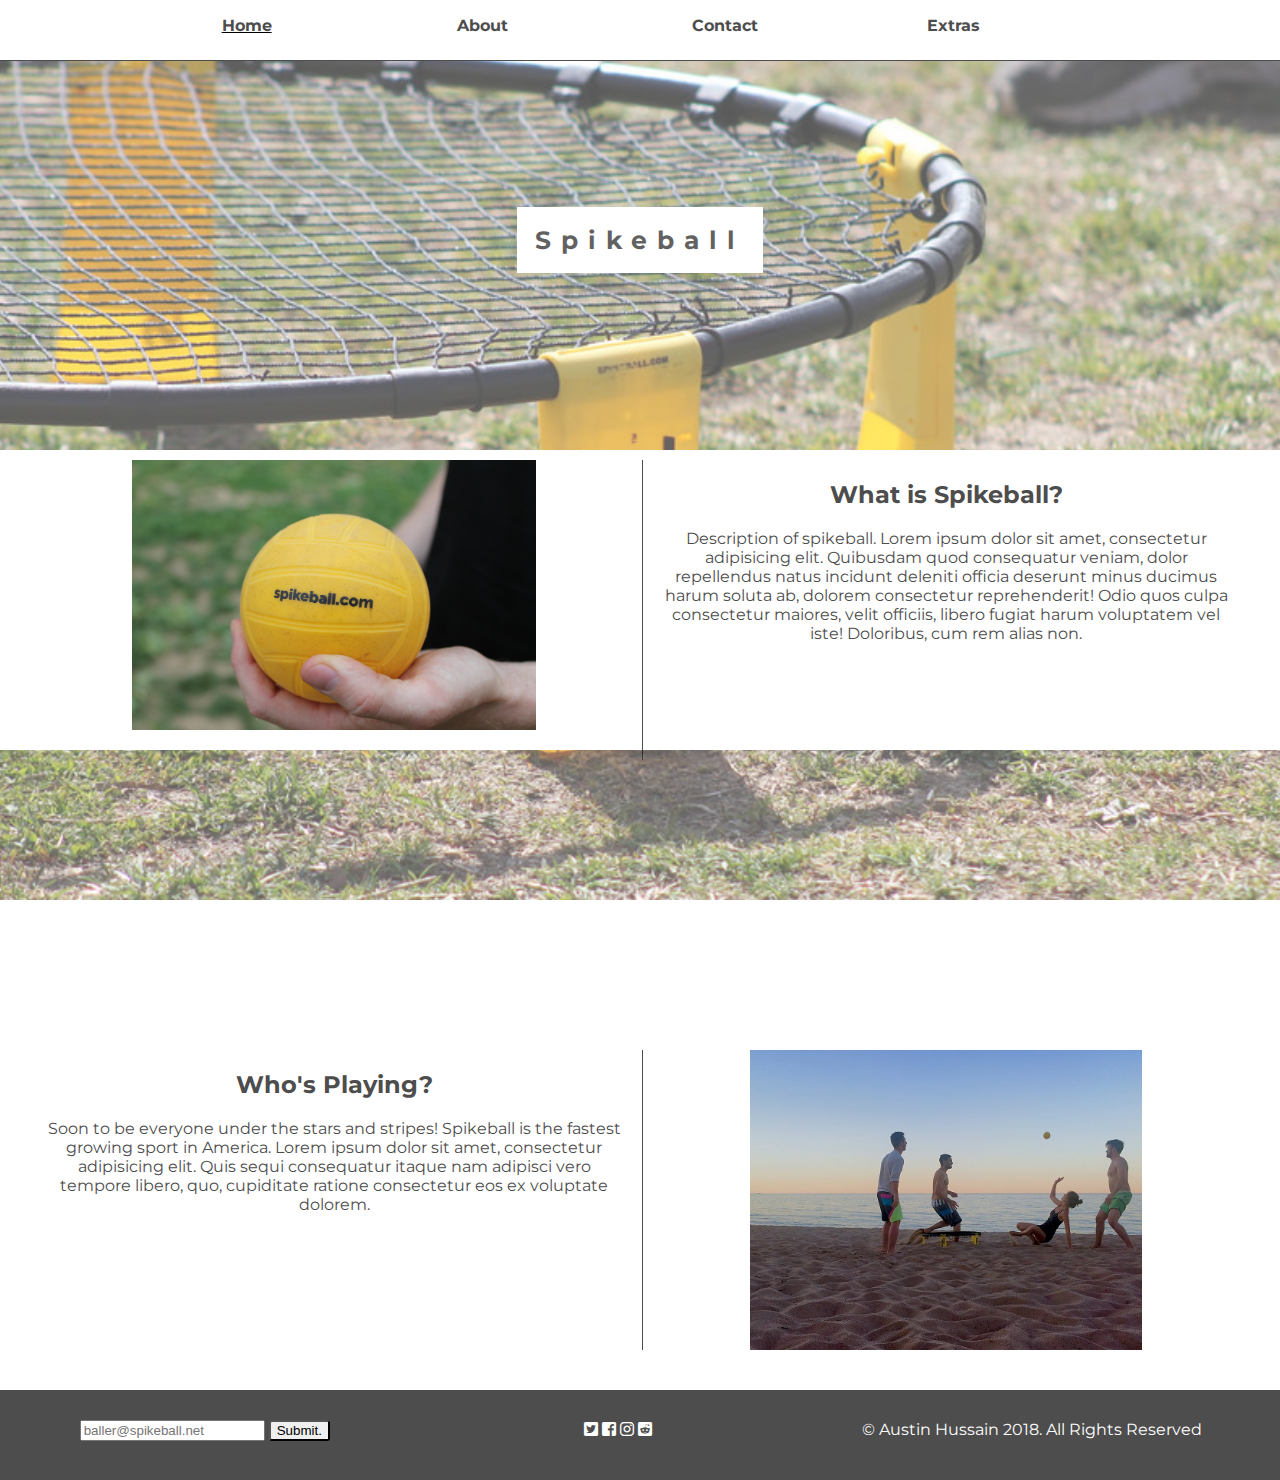
<file: index.html>
<!DOCTYPE html>
<html lang="en">
<head>
        <!-- Global site tag (gtag.js) - Google Analytics -->
    <script async src="https://www.googletagmanager.com/gtag/js?id=UA-123563306-1"></script>
    <script>
      window.dataLayer = window.dataLayer || [];
      function gtag(){dataLayer.push(arguments);}
      gtag('js', new Date());

      gtag('config', 'UA-123563306-1');
    </script>
    <link href="https://fonts.googleapis.com/css?family=Montserrat:400,700" rel="stylesheet">
    <meta charset="UTF-8">
    <meta name="viewport" content="width=device-width, initial-scale=1.0">
    <meta http-equiv="X-UA-Compatible" content="ie=edge">
    <meta name="author" content="Austin Hussain">
    <meta name="keywords" content="Spikeball roundnet">
    <meta name="description" content="informational site about spikeball">
    <link rel="stylesheet" href="css/styles.css" type="text/css" />
    <link href="css/fontawesome/css/all.css" rel="stylesheet">
    <title>Spikeball</title>
</head>
<body>
    <div class="parallax-home">
        <div class="title">
            <span class="border">Spikeball</span>
        </div>
    </div>
    
    <!--======= header =======-->
    
    <nav class="nav-bar">
        <ul class="nav-list">
            <li class="list-item page-on"><a class="nav-anchor" href="index.html">Home</a></li>
            <li class="list-item"><a class="nav-anchor" href="about.html">About</a></li>
            <li class="list-item"><a class="nav-anchor" href="contact.html">Contact</a></li>
            <li class="list-item"><a class="nav-anchor" href="extras.html">Extras</a></li>
        </ul>
    </nav>
    
    <!--====== content ======-->
    
    <div class="first-home-content-container">
        <div class="first-content img-div-row1">
            <img class="first-home-content-img" src="img/spikeball_ball.jpg" alt="Spikeball Ball">
        </div>
        <div class="first-content txt-div-row1">
            <h2>What is Spikeball?</h2>
            <p>
                Description of spikeball. Lorem ipsum dolor sit amet, consectetur adipisicing elit. Quibusdam quod consequatur veniam, dolor repellendus natus incidunt deleniti officia deserunt minus ducimus harum soluta ab, dolorem consectetur reprehenderit! Odio quos culpa consectetur maiores, velit officiis, libero fugiat harum voluptatem vel iste! Doloribus, cum rem alias non.
            </p>
        </div>
    </div>
    <div class="parallax"></div>
    <div class="second-home-content-container">
        <div class="second-content txt-div-row2">
            <h2>Who's Playing?</h2>
            <p>
                Soon to be everyone under the stars and stripes! Spikeball is the fastest growing sport in America. Lorem ipsum dolor sit amet, consectetur adipisicing elit. Quis sequi consequatur itaque nam adipisci vero tempore libero, quo, cupiditate ratione consectetur eos ex voluptate dolorem.
            </p>
        </div>
        <div class="second-content img-div-row2">
            <img class="second-home-content-img" src="img/playing_on_beach.jpg" alt="Spikeball on Sand">
        </div>
    </div>
    
    <!--====== footer ======-->
    
    <div class="footer">
        <div class="input footer-col">
            <input type="text" placeholder="baller@spikeball.net">
            <button class="button" type="submit">Submit.</button>
        </div>
        <div class="social footer-col">
            <a href="https://twitter.com/Spikeball?ref_src=twsrc%5Egoogle%7Ctwcamp%5Eserp%7Ctwgr%5Eauthor" target="_blank"><i class="fab fa-twitter-square social-icon"></i></a>
            <a href="https://www.facebook.com/spikeball/" target="_blank"><i class="fab fa-facebook-square social-icon"></i></a>
            <a href="https://www.instagram.com/spikeball/?hl=en" target="_blank"><i class="fab fa-instagram social-icon"></i></a>
            <a href="https://www.reddit.com/r/spikeball/" target="_blank"><i class="fab fa-reddit-square social-icon"></i></a>
        </div>
        <div class="copyright footer-col">
            &copy; Austin Hussain 2018. All Rights Reserved
        </div>
    </div>
</body>
</html>
</file>
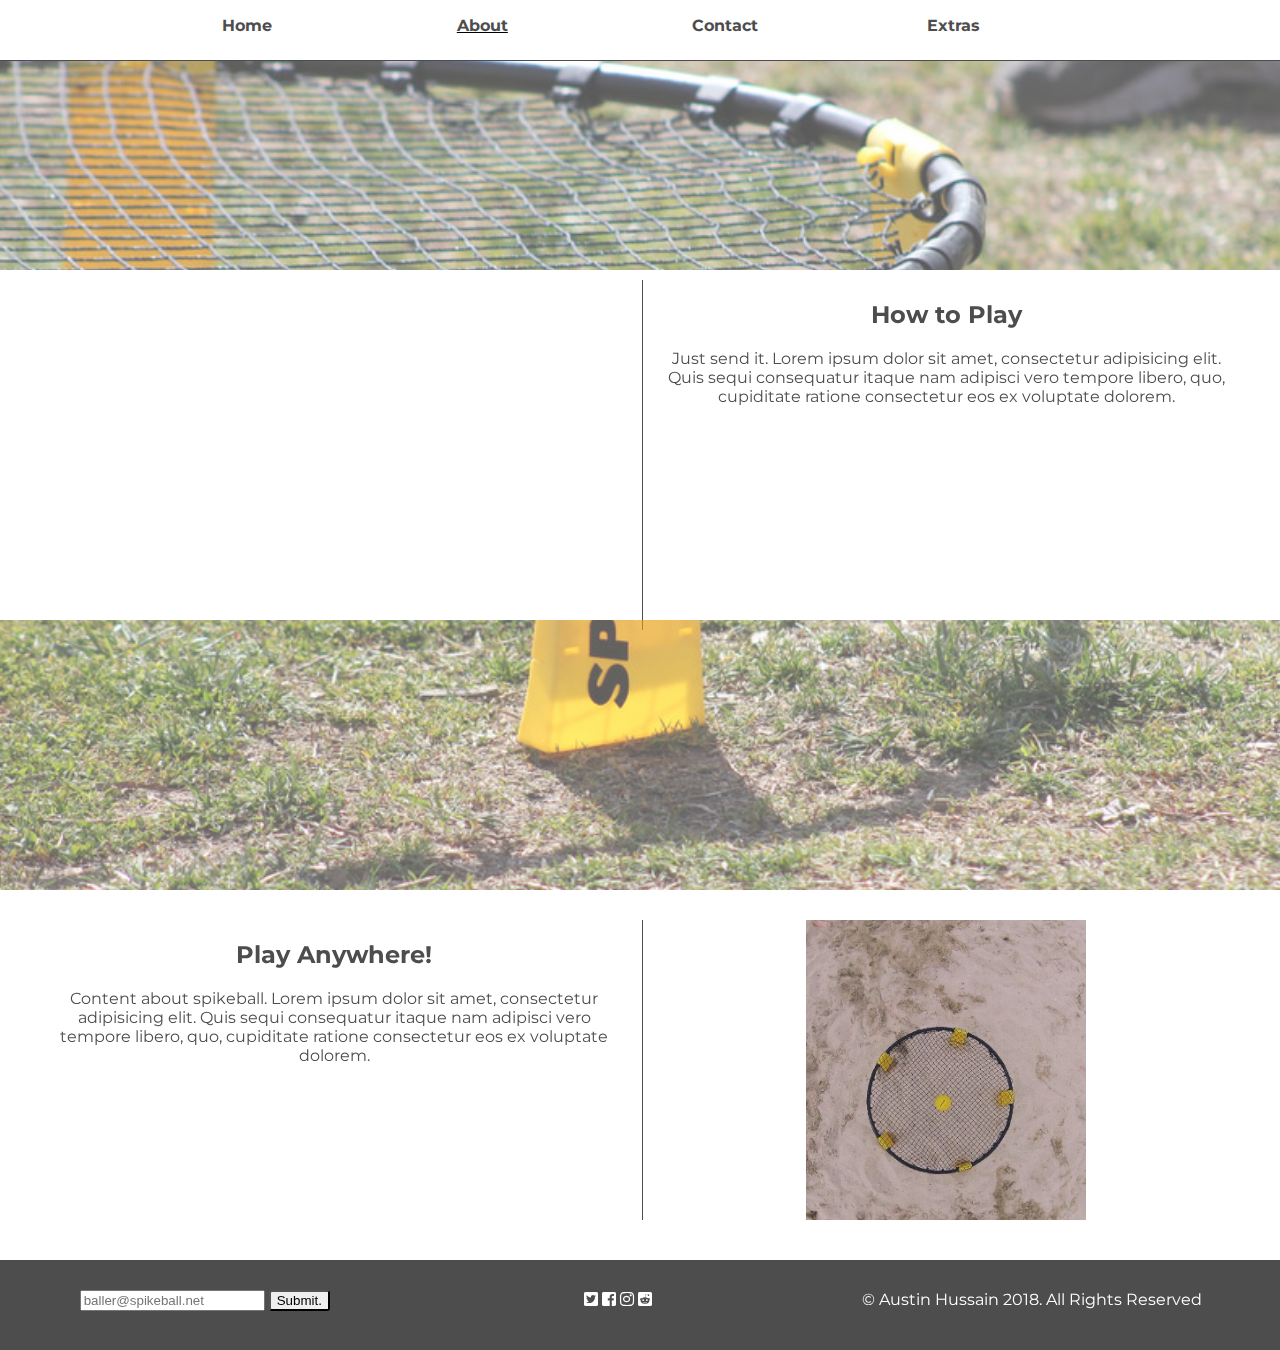
<file: about.html>
<!DOCTYPE html>
<html lang="en">
<head>
        <!-- Global site tag (gtag.js) - Google Analytics -->
    <script async src="https://www.googletagmanager.com/gtag/js?id=UA-123563306-1"></script>
    <script>
      window.dataLayer = window.dataLayer || [];
      function gtag(){dataLayer.push(arguments);}
      gtag('js', new Date());

      gtag('config', 'UA-123563306-1');
    </script>
    <link href="https://fonts.googleapis.com/css?family=Montserrat:400,700" rel="stylesheet">
    <meta charset="UTF-8">
    <meta name="viewport" content="width=device-width, initial-scale=1.0">
    <meta http-equiv="X-UA-Compatible" content="ie=edge">
    <meta name="author" content="Austin Hussain">
    <meta name="keywords" content="Spikeball roundnet">
    <meta name="description" content="informational site about spikeball">
    <link rel="stylesheet" href="css/styles.css" type="text/css" />
    <link href="css/fontawesome/css/all.css" rel="stylesheet">
    <title>Spikeball</title>
</head>
<body>
    <div class="parallax"></div>
    
    <!--======= header =======-->
    
    <nav class="nav-bar">
        <ul class="nav-list">
            <li class="list-item"><a class="nav-anchor" href="index.html">Home</a></li>
            <li class="list-item page-on"><a class="nav-anchor" href="about.html">About</a></li>
            <li class="list-item"><a class="nav-anchor" href="contact.html">Contact</a></li>
            <li class="list-item"><a class="nav-anchor" href="extras.html">Extras</a></li>
        </ul>
    </nav>
    
    <!--====== content ======-->
    
    <div class="first-home-content-container about-video">
        <div class="first-content img-div-row1">
            <iframe width="560" height="315" src="https://www.youtube.com/embed/l9UL6P5IsxY" frameborder="0" allow="autoplay; encrypted-media" allowfullscreen></iframe>
        </div>
        <div class="first-content txt-div-row1">
            <h2>How to Play</h2>
            <p>
                Just send it. Lorem ipsum dolor sit amet, consectetur adipisicing elit. Quis sequi consequatur itaque nam adipisci vero tempore libero, quo, cupiditate ratione consectetur eos ex voluptate dolorem.
            </p>
        </div>
    </div>
    <div class="parallax"></div>
    <div class="second-home-content-container">
        <div class="second-content txt-div-row2">
            <h2>Play Anywhere!</h2>
            <p>
                Content about spikeball. Lorem ipsum dolor sit amet, consectetur adipisicing elit. Quis sequi consequatur itaque nam adipisci vero tempore libero, quo, cupiditate ratione consectetur eos ex voluptate dolorem.
            </p>
        </div>
        <div class="second-content img-div-row2">
            <img class="second-home-content-img" src="img/Spikeball_Net_Beach.jpg" alt="Spikeball on Sand">
        </div>
    </div>
    
    <!--====== footer ======-->
    
    <div class="footer">
           <div class="input footer-col">
               <input type="text" placeholder="baller@spikeball.net">
               <button class="button" type="submit">Submit.</button>
           </div>
           <div class="social footer-col">
               <a href="https://twitter.com/Spikeball?ref_src=twsrc%5Egoogle%7Ctwcamp%5Eserp%7Ctwgr%5Eauthor" target="_blank"><i class="fab fa-twitter-square social-icon"></i></a>
               <a href="https://www.facebook.com/spikeball/" target="_blank"><i class="fab fa-facebook-square social-icon"></i></a>
               <a href="https://www.instagram.com/spikeball/?hl=en" target="_blank"><i class="fab fa-instagram social-icon"></i></a>
               <a href="https://www.reddit.com/r/spikeball/" target="_blank"><i class="fab fa-reddit-square social-icon"></i></a>
           </div>
           <div class="copyright footer-col">
               &copy; Austin Hussain 2018. All Rights Reserved
           </div>
       </div>
       
</body>
</html>
</file>
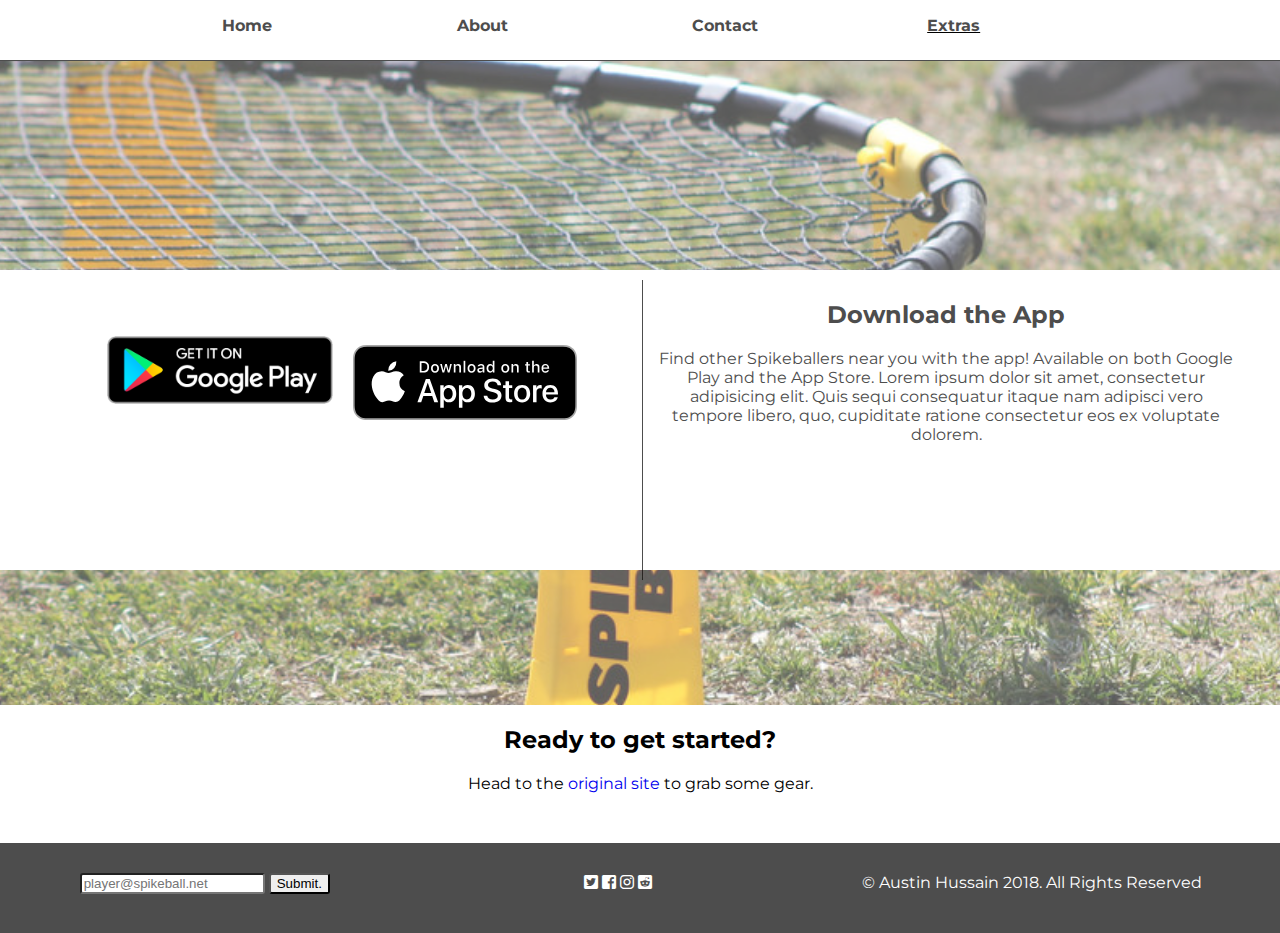
<file: extras.html>
<!DOCTYPE html>
<html lang="en">
<head>
        <!-- Global site tag (gtag.js) - Google Analytics -->
    <script async src="https://www.googletagmanager.com/gtag/js?id=UA-123563306-1"></script>
    <script>
      window.dataLayer = window.dataLayer || [];
      function gtag(){dataLayer.push(arguments);}
      gtag('js', new Date());

      gtag('config', 'UA-123563306-1');
    </script>
    <link href="https://fonts.googleapis.com/css?family=Montserrat:400,700" rel="stylesheet">
    <meta charset="UTF-8">
    <meta name="viewport" content="width=device-width, initial-scale=1.0">
    <meta http-equiv="X-UA-Compatible" content="ie=edge">
    <meta name="author" content="Austin Hussain">
    <meta name="keywords" content="Spikeball roundnet">
    <meta name="description" content="informational site about spikeball">
    <link rel="stylesheet" href="css/styles.css" type="text/css" />
    <link href="css/fontawesome/css/all.css" rel="stylesheet">
    <title>Spikeball</title>
</head>
<body>
    <div class="parallax"></div>
    
    <!--======= header =======-->
    
    <nav class="nav-bar">
        <ul class="nav-list">
            <li class="list-item"><a class="nav-anchor" href="index.html">Home</a></li>
            <li class="list-item"><a class="nav-anchor" href="about.html">About</a></li>
            <li class="list-item"><a class="nav-anchor" href="contact.html">Contact</a></li>
            <li class="list-item page-on"><a class="nav-anchor" href="extras.html">Extras</a></li>
        </ul>
    </nav>
    
    <!--====== content ======-->
    
    <div class="first-home-content-container">
        <div class="first-content img-div-row1 extras-row1">
            <a href='https://play.google.com/store/apps/details?id=com.Spikeball.mobile&hl=en_US&pcampaignid=MKT-Other-global-all-co-prtnr-py-PartBadge-Mar2515-1' target="_blank"><img class="google-app" src="img/google-play-badge.png" alt='Get it on Google Play'/></a>
            <a href="https://itunes.apple.com/us/app/spikeball/id1039145367?mt=8" target="_blank"><img class="apple-app" src="img/Download_on_the_App_Store_Badge_US-UK_RGB_blk_092917.svg" /></a>
        </div>
        <div class="first-content txt-div-row1">
            <h2>Download the App</h2>
            <p>
                Find other Spikeballers near you with the app! Available on both Google Play and the App Store. Lorem ipsum dolor sit amet, consectetur adipisicing elit. Quis sequi consequatur itaque nam adipisci vero tempore libero, quo, cupiditate ratione consectetur eos ex voluptate dolorem.
            </p>
        </div>
    </div>
    <div class="parallax-extras"></div>
    <div class="shopping-div">
        <div class="shopping-child">
            <h2>Ready to get started?</h2>
            <p class="shopping-link">
                Head to the <a href="https://spikeball.com/collections/all" target="_blank">original site</a> to grab some gear.
            </p>
        </div>
    </div>
    
    <!--====== footer ======-->
    
    <div class="footer">
        <div class="input footer-col">
            <input class="email-input" type="text" placeholder="player@spikeball.net">
            <button class="button" type="submit">Submit.</button>
        </div>
        <div class="social footer-col">
            <a href="https://twitter.com/Spikeball?ref_src=twsrc%5Egoogle%7Ctwcamp%5Eserp%7Ctwgr%5Eauthor" target="_blank"><i class="fab fa-twitter-square social-icon"></i></a>
            <a href="https://www.facebook.com/spikeball/" target="_blank"><i class="fab fa-facebook-square social-icon"></i></a>
            <a href="https://www.instagram.com/spikeball/?hl=en" target="_blank"><i class="fab fa-instagram social-icon"></i></a>
            <a href="https://www.reddit.com/r/spikeball/" target="_blank"><i class="fab fa-reddit-square social-icon"></i></a>
        </div>
        <div class="copyright footer-col">
            &copy; Austin Hussain 2018. All Rights Reserved
        </div>
      </div>
       
</body>
</html>
</file>
<file: css/styles.css>
body, html {
    height: 100%;
}

body {
    margin: 0 auto;
    width: 100%;
    font-family: 'Montserrat', sans-serif;
}

.parallax-home {
    background-image: url("../img/spikeball-net-grass.jpg");
    height: 50%;
    background-attachment: fixed;
    background-position: center;
    background-repeat: no-repeat;
    background-size: cover;
    opacity: 0.65;
}

.title .border {
    background-color: #FFF;
    color: rgb(13, 13, 13); /*dark gray*/
    padding: 18px;
    font-size: 25px;
    letter-spacing: 10px;
}

.title {
    position: absolute;
    top: 25%;
    width: 100%;
    text-align: center;
    color: #000;
    font-weight: 700;
}

/*header*/

.nav-bar {
    background-color: #FFF;
    height: 60px;
    width: 100%;
    position: fixed;
    top: 0;
    border-bottom: 1px solid rgb(77, 77, 77); /*gray*/
    z-index: 1;
}

.nav-list {
    display: flex;
    justify-content: center;
    list-style-type: none;
    margin-left: 5%;
}

.list-item {
    flex-basis: 20%;
    font-weight: 700;
}

.list-item a:link {
    text-decoration: none;
    color: rgb(77, 77, 77);
}

.list-item a:visited {
    text-decoration: none;
    color: rgb(77, 77, 77);
}

.list-item a:hover {
    /*border-bottom: 2px solid rgb(77, 77, 77);*/
    text-decoration: underline;
}

.page-on {
    /*border-bottom: 2px solid rgb(77, 77, 77);*/
    text-decoration: underline;
}
/*^^could not get border-bottom to fit text on page-on^^*/

/*content*/

.first-home-content-container {
    height: 300px;
    display: flex;
    justify-content: center;
}

.first-content {
    height: 100%;
    flex-basis: 45%;
    margin: 10px 10px;
    color: rgb(77, 77, 77);
    text-align: center;
}

.first-home-content-img {
    height: 90%;
}

.txt-div-row1 {
    padding-left: 15px;
    border-left: 1px solid rgb(77, 77, 77);
}

.second-home-content-container {
    margin-top: 20px;
    height: 300px;
    display: flex;
    justify-content: center;
}

.second-content {
    height: 100%;
    flex-basis: 45%;
    margin: 10px 10px;
    color: rgb(77, 77, 77);
    text-align: center;
}

.img-div-row2 {
    padding-left: 15px;
    border-left: 1px solid rgb(77, 77, 77);
}

.second-home-content-img {
    height: 100%;
}

/*footer*/

.footer {
    margin-top: 50px;
    clear: both;
    background-color: rgb(77, 77, 77);
    height: 90px;
    width: 100%;
}

.footer-col {
    height: 50px;
    width: 32%;
    display: inline-block;
    overflow: hidden;
    margin-top: 30px;
    text-align: center;
}

.email-input {
    border-radius: 3px;
}

.button {
    border-radius: 3px;
}

.social-icon {
    color: #FFF;
    height: 30px;
}

.copyright {
    color: #FFF;
}

/*====== about ======*/

.parallax {
    background-image: url("../img/spikeball-net-grass.jpg");
    height: 30%;
    background-attachment: fixed;
    background-position: center;
    background-repeat: no-repeat;
    background-size: cover;
    opacity: 0.65;
}

.about-video {
    height: 350px;
}

/*====== contact ======*/

.contact-container {
    width: 100%;
    height: 600px;
    display: flex;
    margin-top: 15px;
    justify-content: center;
}

.contact-map {
    padding-left: 15px;
    border-left: 1px solid rgb(77, 77, 77);
}

/*====== extras ======*/

.extras-row1 {
    margin-top: 50px;
}

.google-app {
    height: 100px;
}

.apple-app {
    height: 75px;
}
/*^^could not figure out how to make these two level^^*/

.parallax-extras {
    background-image: url("../img/spikeball-net-grass.jpg");
    height: 15%;
    background-attachment: fixed;
    background-position: center;
    background-repeat: no-repeat;
    background-size: cover;
    opacity: 0.65;
}

.shopping-div {
    width: 100%;
}

.shopping-child {
    text-align: center;
}

.shopping-link a {
    text-decoration: none;
}
</file>
